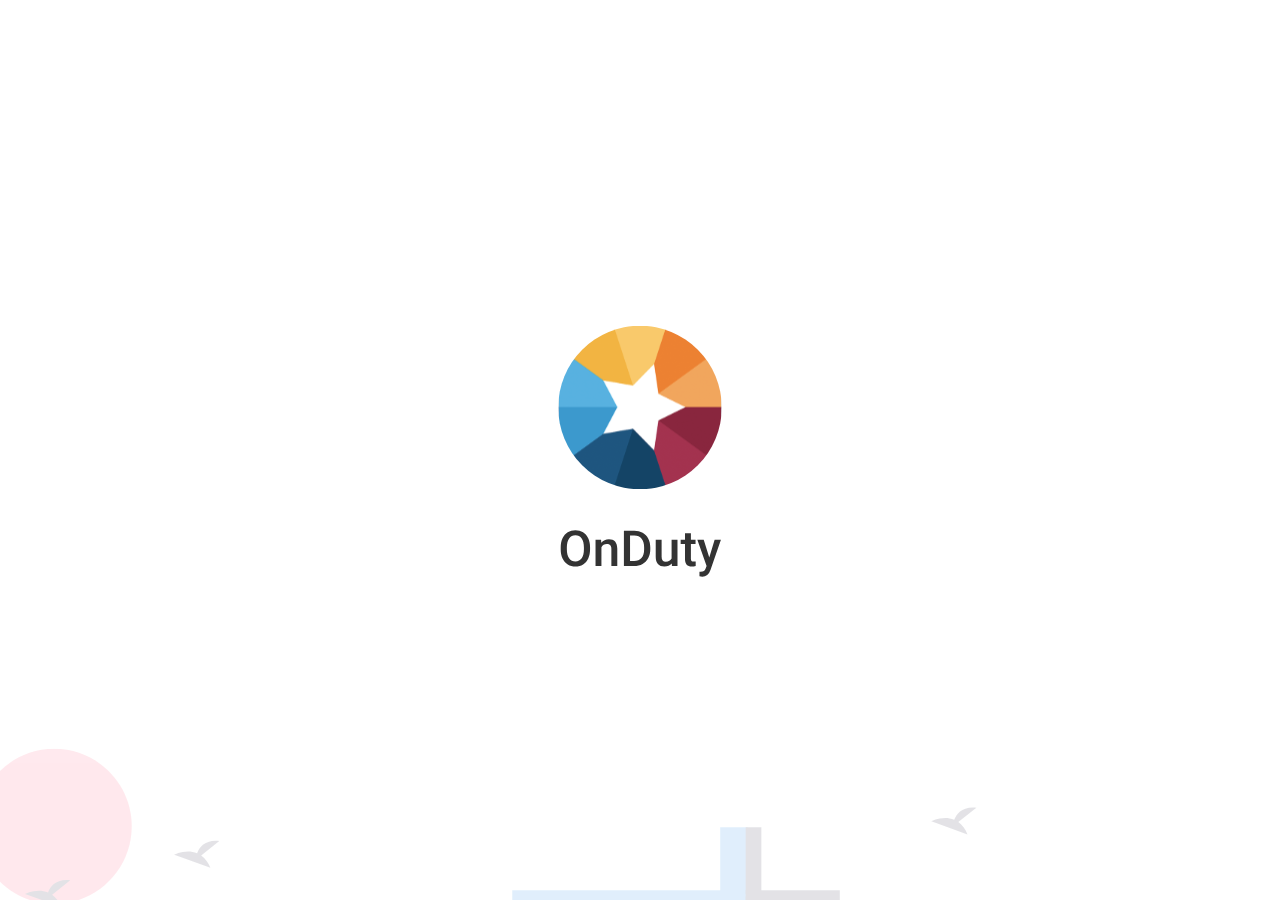
<file: public/index.html>
<!DOCTYPE html>
<html lang="en">
<head>
    <meta charset="UTF-8">
    <meta name="viewport" content="width=device-width, initial-scale=1.0">
    <meta http-equiv="refresh" content="2; URL=login.html" >
    <title>Document</title>
    <style>
        html,body{
            height: 100%;
        }
        body{
            background-image: url(img/A.svg);
            position: fixed;
            background-repeat: no-repeat;
            background-position: center;
            background-size: cover;
            width: 100%;
            height: 100%;
 
        }
    </style>
</head>
<body>
    
</body>
</html>
</file>
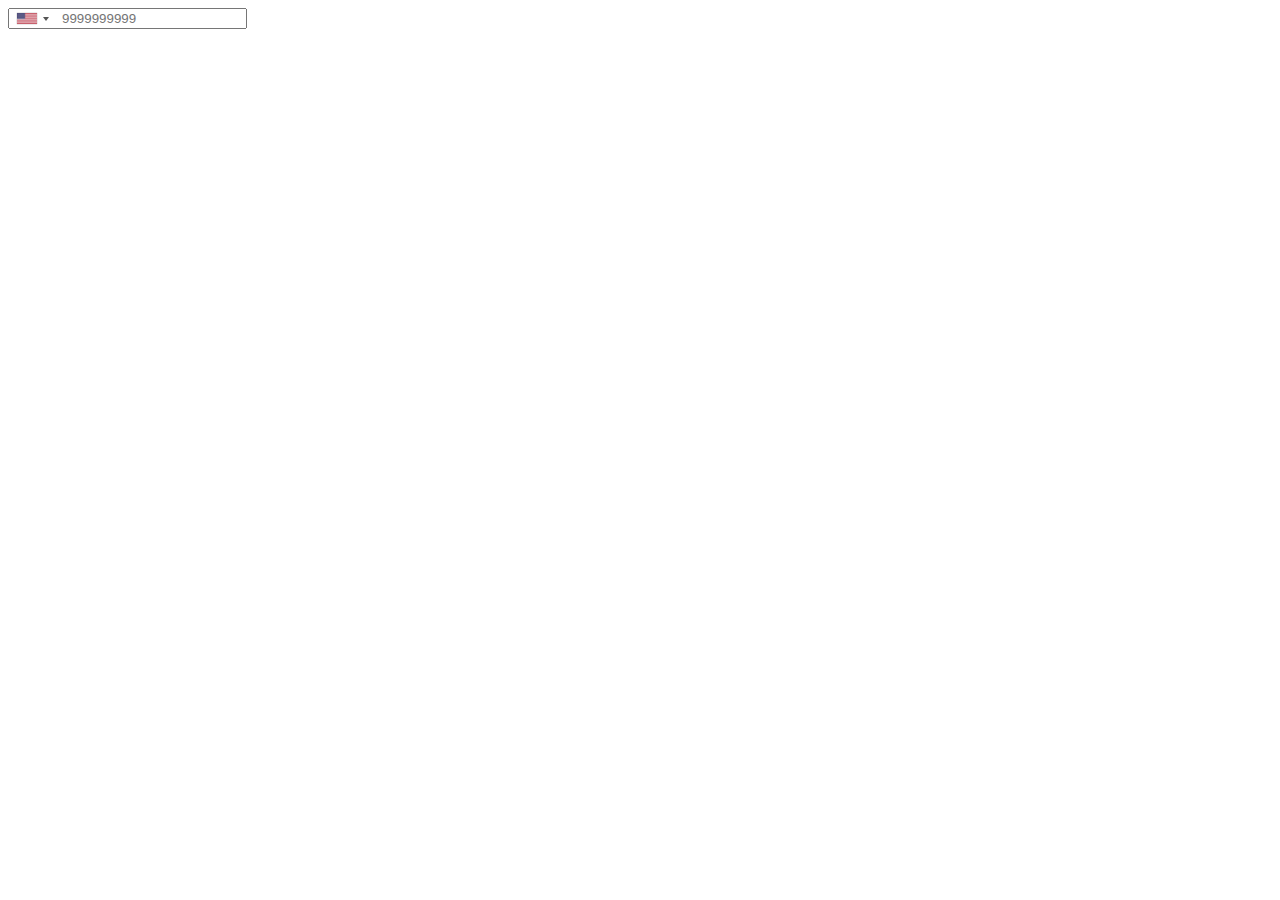
<file: public(OLD)/testing.html>
<!DOCTYPE html>
<html lang="en">
<head>
    <meta charset="UTF-8">
    <meta name="viewport" content="width=device-width, initial-scale=1.0">
    <title>Document</title>
    <link rel="stylesheet" href="external/css/intlTelInput.css">

    <style>
        .iti__flag {background-image: url("external/img/flags.png");}

@media (-webkit-min-device-pixel-ratio: 2), (min-resolution: 192dpi) {
  .iti__flag {background-image: url("external/img/flags@2x.png");}
}
    </style>
</head>
<body>
    <input class="ibox" id="phoneNumber" type="tel" maxlength="10" minlength="10" placeholder="9999999999">

    <script src="external/js/intlTelInput.js"></script>
    <script>
      var input = document.querySelector("#phoneNumber");
      window.intlTelInput(input, {
        // any initialisation options go here
      });
    </script>
</body>
</html>
</file>
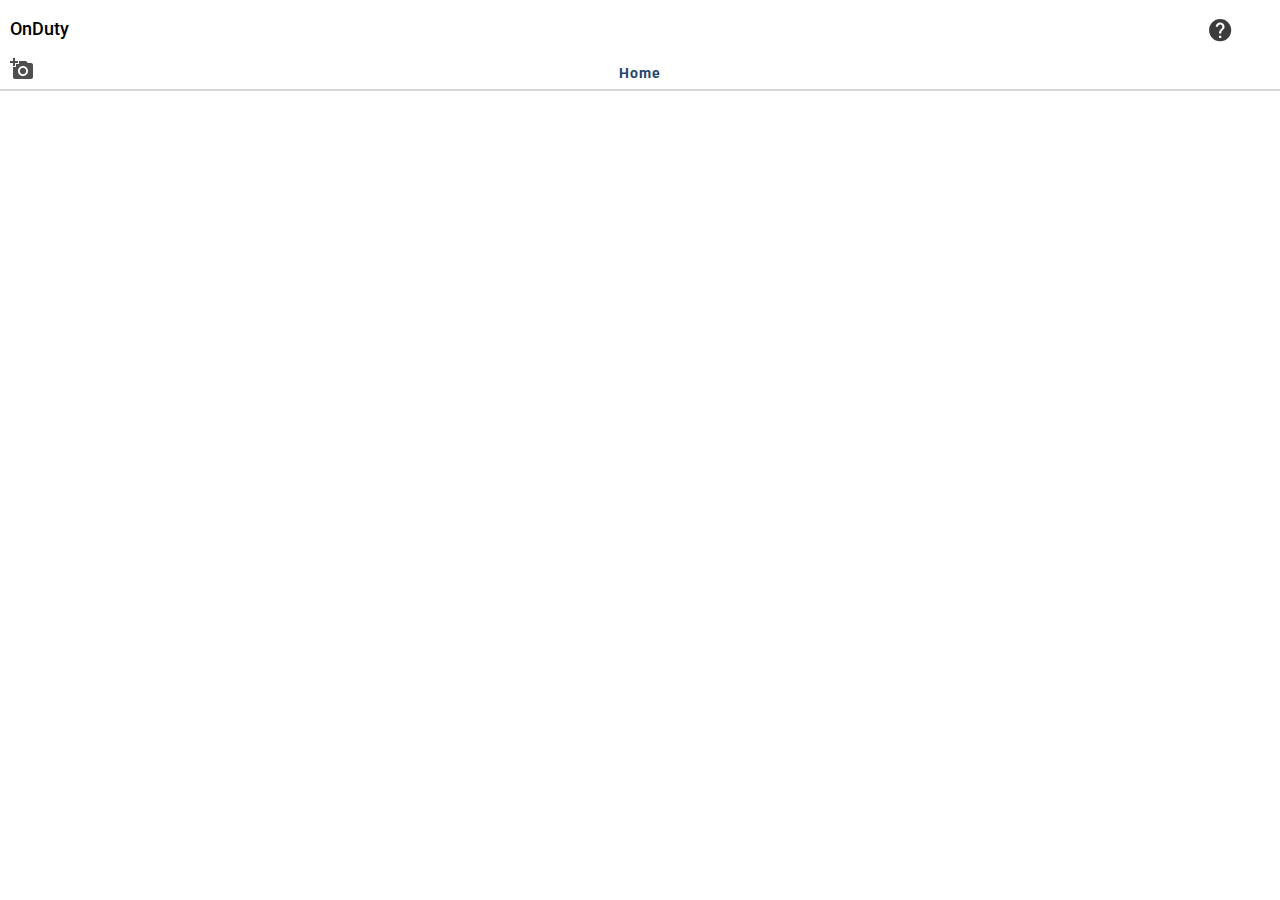
<file: public/home.html>
<!DOCTYPE html>
<html lang="en">
<head>
    <meta charset="UTF-8">
    <meta name="viewport" content="width=device-width, initial-scale=1.0">
    <title>Document</title>

    <link rel="stylesheet" href="css/home.css">
    <link href="https://fonts.googleapis.com/icon?family=Roboto:300,400,500|Material+Icons" rel="stylesheet">

</head>
<body>
    <header id="home_header">

    <span id="logo">OnDuty</span>

    <span id="generic_button">
    <a href="https://api.whatsapp.com/send?phone=919718710267&text=Hi,%20%20I%20just%20clicked%20on%20the%20Generic%20Button" target="_blank"><img  src="img/generic.svg" width="24px" height="24px" alt="info"></a>
    </span>

    <span id="camera_upload"><img src="img/upload_camera.svg" alt="upload"></span>
    <p id="home_text">Home</p>

    </header>

    <hr id="margin_line">

</body>
</html>
</file>
<file: public(OLD)/external/css/intlTelInput.css>
.iti {
  position: relative;
  display: inline-block; }
  .iti * {
    box-sizing: border-box;
    -moz-box-sizing: border-box; }
  .iti__hide {
    display: none; }
  .iti__v-hide {
    visibility: hidden; }
  .iti input, .iti input[type=text], .iti input[type=tel] {
    position: relative;
    z-index: 0;
    margin-top: 0 !important;
    margin-bottom: 0 !important;
    padding-right: 36px;
    margin-right: 0; }
  .iti__flag-container {
    position: absolute;
    top: 0;
    bottom: 0;
    right: 0;
    padding: 1px; }
  .iti__selected-flag {
    z-index: 1;
    position: relative;
    display: flex;
    align-items: center;
    height: 100%;
    padding: 0 6px 0 8px; }
  .iti__arrow {
    margin-left: 6px;
    width: 0;
    height: 0;
    border-left: 3px solid transparent;
    border-right: 3px solid transparent;
    border-top: 4px solid #555; }
    .iti__arrow--up {
      border-top: none;
      border-bottom: 4px solid #555; }
  .iti__country-list {
    position: absolute;
    z-index: 2;
    list-style: none;
    text-align: left;
    padding: 0;
    margin: 0 0 0 -1px;
    box-shadow: 1px 1px 4px rgba(0, 0, 0, 0.2);
    background-color: white;
    border: 1px solid #CCC;
    white-space: nowrap;
    max-height: 200px;
    overflow-y: scroll;
    -webkit-overflow-scrolling: touch; }
    .iti__country-list--dropup {
      bottom: 100%;
      margin-bottom: -1px; }
    @media (max-width: 500px) {
      .iti__country-list {
        white-space: normal; } }
  .iti__flag-box {
    display: inline-block;
    width: 20px; }
  .iti__divider {
    padding-bottom: 5px;
    margin-bottom: 5px;
    border-bottom: 1px solid #CCC; }
  .iti__country {
    padding: 5px 10px;
    outline: none; }
  .iti__dial-code {
    color: #999; }
  .iti__country.iti__highlight {
    background-color: rgba(0, 0, 0, 0.05); }
  .iti__flag-box, .iti__country-name, .iti__dial-code {
    vertical-align: middle; }
  .iti__flag-box, .iti__country-name {
    margin-right: 6px; }
  .iti--allow-dropdown input, .iti--allow-dropdown input[type=text], .iti--allow-dropdown input[type=tel], .iti--separate-dial-code input, .iti--separate-dial-code input[type=text], .iti--separate-dial-code input[type=tel] {
    padding-right: 6px;
    padding-left: 52px;
    margin-left: 0; }
  .iti--allow-dropdown .iti__flag-container, .iti--separate-dial-code .iti__flag-container {
    right: auto;
    left: 0; }
  .iti--allow-dropdown .iti__flag-container:hover {
    cursor: pointer; }
    .iti--allow-dropdown .iti__flag-container:hover .iti__selected-flag {
      background-color: rgba(0, 0, 0, 0.05); }
  .iti--allow-dropdown input[disabled] + .iti__flag-container:hover,
  .iti--allow-dropdown input[readonly] + .iti__flag-container:hover {
    cursor: default; }
    .iti--allow-dropdown input[disabled] + .iti__flag-container:hover .iti__selected-flag,
    .iti--allow-dropdown input[readonly] + .iti__flag-container:hover .iti__selected-flag {
      background-color: transparent; }
  .iti--separate-dial-code .iti__selected-flag {
    background-color: rgba(0, 0, 0, 0.05); }
  .iti--separate-dial-code .iti__selected-dial-code {
    margin-left: 6px; }
  .iti--container {
    position: absolute;
    top: -1000px;
    left: -1000px;
    z-index: 1060;
    padding: 1px; }
    .iti--container:hover {
      cursor: pointer; }

.iti-mobile .iti--container {
  top: 30px;
  bottom: 30px;
  left: 30px;
  right: 30px;
  position: fixed; }

.iti-mobile .iti__country-list {
  max-height: 100%;
  width: 100%; }

.iti-mobile .iti__country {
  padding: 10px 10px;
  line-height: 1.5em; }

.iti__flag {
  width: 20px; }
  .iti__flag.iti__be {
    width: 18px; }
  .iti__flag.iti__ch {
    width: 15px; }
  .iti__flag.iti__mc {
    width: 19px; }
  .iti__flag.iti__ne {
    width: 18px; }
  .iti__flag.iti__np {
    width: 13px; }
  .iti__flag.iti__va {
    width: 15px; }
  @media (-webkit-min-device-pixel-ratio: 2), (min-resolution: 192dpi) {
    .iti__flag {
      background-size: 5652px 15px; } }
  .iti__flag.iti__ac {
    height: 10px;
    background-position: 0px 0px; }
  .iti__flag.iti__ad {
    height: 14px;
    background-position: -22px 0px; }
  .iti__flag.iti__ae {
    height: 10px;
    background-position: -44px 0px; }
  .iti__flag.iti__af {
    height: 14px;
    background-position: -66px 0px; }
  .iti__flag.iti__ag {
    height: 14px;
    background-position: -88px 0px; }
  .iti__flag.iti__ai {
    height: 10px;
    background-position: -110px 0px; }
  .iti__flag.iti__al {
    height: 15px;
    background-position: -132px 0px; }
  .iti__flag.iti__am {
    height: 10px;
    background-position: -154px 0px; }
  .iti__flag.iti__ao {
    height: 14px;
    background-position: -176px 0px; }
  .iti__flag.iti__aq {
    height: 14px;
    background-position: -198px 0px; }
  .iti__flag.iti__ar {
    height: 13px;
    background-position: -220px 0px; }
  .iti__flag.iti__as {
    height: 10px;
    background-position: -242px 0px; }
  .iti__flag.iti__at {
    height: 14px;
    background-position: -264px 0px; }
  .iti__flag.iti__au {
    height: 10px;
    background-position: -286px 0px; }
  .iti__flag.iti__aw {
    height: 14px;
    background-position: -308px 0px; }
  .iti__flag.iti__ax {
    height: 13px;
    background-position: -330px 0px; }
  .iti__flag.iti__az {
    height: 10px;
    background-position: -352px 0px; }
  .iti__flag.iti__ba {
    height: 10px;
    background-position: -374px 0px; }
  .iti__flag.iti__bb {
    height: 14px;
    background-position: -396px 0px; }
  .iti__flag.iti__bd {
    height: 12px;
    background-position: -418px 0px; }
  .iti__flag.iti__be {
    height: 15px;
    background-position: -440px 0px; }
  .iti__flag.iti__bf {
    height: 14px;
    background-position: -460px 0px; }
  .iti__flag.iti__bg {
    height: 12px;
    background-position: -482px 0px; }
  .iti__flag.iti__bh {
    height: 12px;
    background-position: -504px 0px; }
  .iti__flag.iti__bi {
    height: 12px;
    background-position: -526px 0px; }
  .iti__flag.iti__bj {
    height: 14px;
    background-position: -548px 0px; }
  .iti__flag.iti__bl {
    height: 14px;
    background-position: -570px 0px; }
  .iti__flag.iti__bm {
    height: 10px;
    background-position: -592px 0px; }
  .iti__flag.iti__bn {
    height: 10px;
    background-position: -614px 0px; }
  .iti__flag.iti__bo {
    height: 14px;
    background-position: -636px 0px; }
  .iti__flag.iti__bq {
    height: 14px;
    background-position: -658px 0px; }
  .iti__flag.iti__br {
    height: 14px;
    background-position: -680px 0px; }
  .iti__flag.iti__bs {
    height: 10px;
    background-position: -702px 0px; }
  .iti__flag.iti__bt {
    height: 14px;
    background-position: -724px 0px; }
  .iti__flag.iti__bv {
    height: 15px;
    background-position: -746px 0px; }
  .iti__flag.iti__bw {
    height: 14px;
    background-position: -768px 0px; }
  .iti__flag.iti__by {
    height: 10px;
    background-position: -790px 0px; }
  .iti__flag.iti__bz {
    height: 14px;
    background-position: -812px 0px; }
  .iti__flag.iti__ca {
    height: 10px;
    background-position: -834px 0px; }
  .iti__flag.iti__cc {
    height: 10px;
    background-position: -856px 0px; }
  .iti__flag.iti__cd {
    height: 15px;
    background-position: -878px 0px; }
  .iti__flag.iti__cf {
    height: 14px;
    background-position: -900px 0px; }
  .iti__flag.iti__cg {
    height: 14px;
    background-position: -922px 0px; }
  .iti__flag.iti__ch {
    height: 15px;
    background-position: -944px 0px; }
  .iti__flag.iti__ci {
    height: 14px;
    background-position: -961px 0px; }
  .iti__flag.iti__ck {
    height: 10px;
    background-position: -983px 0px; }
  .iti__flag.iti__cl {
    height: 14px;
    background-position: -1005px 0px; }
  .iti__flag.iti__cm {
    height: 14px;
    background-position: -1027px 0px; }
  .iti__flag.iti__cn {
    height: 14px;
    background-position: -1049px 0px; }
  .iti__flag.iti__co {
    height: 14px;
    background-position: -1071px 0px; }
  .iti__flag.iti__cp {
    height: 14px;
    background-position: -1093px 0px; }
  .iti__flag.iti__cr {
    height: 12px;
    background-position: -1115px 0px; }
  .iti__flag.iti__cu {
    height: 10px;
    background-position: -1137px 0px; }
  .iti__flag.iti__cv {
    height: 12px;
    background-position: -1159px 0px; }
  .iti__flag.iti__cw {
    height: 14px;
    background-position: -1181px 0px; }
  .iti__flag.iti__cx {
    height: 10px;
    background-position: -1203px 0px; }
  .iti__flag.iti__cy {
    height: 14px;
    background-position: -1225px 0px; }
  .iti__flag.iti__cz {
    height: 14px;
    background-position: -1247px 0px; }
  .iti__flag.iti__de {
    height: 12px;
    background-position: -1269px 0px; }
  .iti__flag.iti__dg {
    height: 10px;
    background-position: -1291px 0px; }
  .iti__flag.iti__dj {
    height: 14px;
    background-position: -1313px 0px; }
  .iti__flag.iti__dk {
    height: 15px;
    background-position: -1335px 0px; }
  .iti__flag.iti__dm {
    height: 10px;
    background-position: -1357px 0px; }
  .iti__flag.iti__do {
    height: 14px;
    background-position: -1379px 0px; }
  .iti__flag.iti__dz {
    height: 14px;
    background-position: -1401px 0px; }
  .iti__flag.iti__ea {
    height: 14px;
    background-position: -1423px 0px; }
  .iti__flag.iti__ec {
    height: 14px;
    background-position: -1445px 0px; }
  .iti__flag.iti__ee {
    height: 13px;
    background-position: -1467px 0px; }
  .iti__flag.iti__eg {
    height: 14px;
    background-position: -1489px 0px; }
  .iti__flag.iti__eh {
    height: 10px;
    background-position: -1511px 0px; }
  .iti__flag.iti__er {
    height: 10px;
    background-position: -1533px 0px; }
  .iti__flag.iti__es {
    height: 14px;
    background-position: -1555px 0px; }
  .iti__flag.iti__et {
    height: 10px;
    background-position: -1577px 0px; }
  .iti__flag.iti__eu {
    height: 14px;
    background-position: -1599px 0px; }
  .iti__flag.iti__fi {
    height: 12px;
    background-position: -1621px 0px; }
  .iti__flag.iti__fj {
    height: 10px;
    background-position: -1643px 0px; }
  .iti__flag.iti__fk {
    height: 10px;
    background-position: -1665px 0px; }
  .iti__flag.iti__fm {
    height: 11px;
    background-position: -1687px 0px; }
  .iti__flag.iti__fo {
    height: 15px;
    background-position: -1709px 0px; }
  .iti__flag.iti__fr {
    height: 14px;
    background-position: -1731px 0px; }
  .iti__flag.iti__ga {
    height: 15px;
    background-position: -1753px 0px; }
  .iti__flag.iti__gb {
    height: 10px;
    background-position: -1775px 0px; }
  .iti__flag.iti__gd {
    height: 12px;
    background-position: -1797px 0px; }
  .iti__flag.iti__ge {
    height: 14px;
    background-position: -1819px 0px; }
  .iti__flag.iti__gf {
    height: 14px;
    background-position: -1841px 0px; }
  .iti__flag.iti__gg {
    height: 14px;
    background-position: -1863px 0px; }
  .iti__flag.iti__gh {
    height: 14px;
    background-position: -1885px 0px; }
  .iti__flag.iti__gi {
    height: 10px;
    background-position: -1907px 0px; }
  .iti__flag.iti__gl {
    height: 14px;
    background-position: -1929px 0px; }
  .iti__flag.iti__gm {
    height: 14px;
    background-position: -1951px 0px; }
  .iti__flag.iti__gn {
    height: 14px;
    background-position: -1973px 0px; }
  .iti__flag.iti__gp {
    height: 14px;
    background-position: -1995px 0px; }
  .iti__flag.iti__gq {
    height: 14px;
    background-position: -2017px 0px; }
  .iti__flag.iti__gr {
    height: 14px;
    background-position: -2039px 0px; }
  .iti__flag.iti__gs {
    height: 10px;
    background-position: -2061px 0px; }
  .iti__flag.iti__gt {
    height: 13px;
    background-position: -2083px 0px; }
  .iti__flag.iti__gu {
    height: 11px;
    background-position: -2105px 0px; }
  .iti__flag.iti__gw {
    height: 10px;
    background-position: -2127px 0px; }
  .iti__flag.iti__gy {
    height: 12px;
    background-position: -2149px 0px; }
  .iti__flag.iti__hk {
    height: 14px;
    background-position: -2171px 0px; }
  .iti__flag.iti__hm {
    height: 10px;
    background-position: -2193px 0px; }
  .iti__flag.iti__hn {
    height: 10px;
    background-position: -2215px 0px; }
  .iti__flag.iti__hr {
    height: 10px;
    background-position: -2237px 0px; }
  .iti__flag.iti__ht {
    height: 12px;
    background-position: -2259px 0px; }
  .iti__flag.iti__hu {
    height: 10px;
    background-position: -2281px 0px; }
  .iti__flag.iti__ic {
    height: 14px;
    background-position: -2303px 0px; }
  .iti__flag.iti__id {
    height: 14px;
    background-position: -2325px 0px; }
  .iti__flag.iti__ie {
    height: 10px;
    background-position: -2347px 0px; }
  .iti__flag.iti__il {
    height: 15px;
    background-position: -2369px 0px; }
  .iti__flag.iti__im {
    height: 10px;
    background-position: -2391px 0px; }
  .iti__flag.iti__in {
    height: 14px;
    background-position: -2413px 0px; }
  .iti__flag.iti__io {
    height: 10px;
    background-position: -2435px 0px; }
  .iti__flag.iti__iq {
    height: 14px;
    background-position: -2457px 0px; }
  .iti__flag.iti__ir {
    height: 12px;
    background-position: -2479px 0px; }
  .iti__flag.iti__is {
    height: 15px;
    background-position: -2501px 0px; }
  .iti__flag.iti__it {
    height: 14px;
    background-position: -2523px 0px; }
  .iti__flag.iti__je {
    height: 12px;
    background-position: -2545px 0px; }
  .iti__flag.iti__jm {
    height: 10px;
    background-position: -2567px 0px; }
  .iti__flag.iti__jo {
    height: 10px;
    background-position: -2589px 0px; }
  .iti__flag.iti__jp {
    height: 14px;
    background-position: -2611px 0px; }
  .iti__flag.iti__ke {
    height: 14px;
    background-position: -2633px 0px; }
  .iti__flag.iti__kg {
    height: 12px;
    background-position: -2655px 0px; }
  .iti__flag.iti__kh {
    height: 13px;
    background-position: -2677px 0px; }
  .iti__flag.iti__ki {
    height: 10px;
    background-position: -2699px 0px; }
  .iti__flag.iti__km {
    height: 12px;
    background-position: -2721px 0px; }
  .iti__flag.iti__kn {
    height: 14px;
    background-position: -2743px 0px; }
  .iti__flag.iti__kp {
    height: 10px;
    background-position: -2765px 0px; }
  .iti__flag.iti__kr {
    height: 14px;
    background-position: -2787px 0px; }
  .iti__flag.iti__kw {
    height: 10px;
    background-position: -2809px 0px; }
  .iti__flag.iti__ky {
    height: 10px;
    background-position: -2831px 0px; }
  .iti__flag.iti__kz {
    height: 10px;
    background-position: -2853px 0px; }
  .iti__flag.iti__la {
    height: 14px;
    background-position: -2875px 0px; }
  .iti__flag.iti__lb {
    height: 14px;
    background-position: -2897px 0px; }
  .iti__flag.iti__lc {
    height: 10px;
    background-position: -2919px 0px; }
  .iti__flag.iti__li {
    height: 12px;
    background-position: -2941px 0px; }
  .iti__flag.iti__lk {
    height: 10px;
    background-position: -2963px 0px; }
  .iti__flag.iti__lr {
    height: 11px;
    background-position: -2985px 0px; }
  .iti__flag.iti__ls {
    height: 14px;
    background-position: -3007px 0px; }
  .iti__flag.iti__lt {
    height: 12px;
    background-position: -3029px 0px; }
  .iti__flag.iti__lu {
    height: 12px;
    background-position: -3051px 0px; }
  .iti__flag.iti__lv {
    height: 10px;
    background-position: -3073px 0px; }
  .iti__flag.iti__ly {
    height: 10px;
    background-position: -3095px 0px; }
  .iti__flag.iti__ma {
    height: 14px;
    background-position: -3117px 0px; }
  .iti__flag.iti__mc {
    height: 15px;
    background-position: -3139px 0px; }
  .iti__flag.iti__md {
    height: 10px;
    background-position: -3160px 0px; }
  .iti__flag.iti__me {
    height: 10px;
    background-position: -3182px 0px; }
  .iti__flag.iti__mf {
    height: 14px;
    background-position: -3204px 0px; }
  .iti__flag.iti__mg {
    height: 14px;
    background-position: -3226px 0px; }
  .iti__flag.iti__mh {
    height: 11px;
    background-position: -3248px 0px; }
  .iti__flag.iti__mk {
    height: 10px;
    background-position: -3270px 0px; }
  .iti__flag.iti__ml {
    height: 14px;
    background-position: -3292px 0px; }
  .iti__flag.iti__mm {
    height: 14px;
    background-position: -3314px 0px; }
  .iti__flag.iti__mn {
    height: 10px;
    background-position: -3336px 0px; }
  .iti__flag.iti__mo {
    height: 14px;
    background-position: -3358px 0px; }
  .iti__flag.iti__mp {
    height: 10px;
    background-position: -3380px 0px; }
  .iti__flag.iti__mq {
    height: 14px;
    background-position: -3402px 0px; }
  .iti__flag.iti__mr {
    height: 14px;
    background-position: -3424px 0px; }
  .iti__flag.iti__ms {
    height: 10px;
    background-position: -3446px 0px; }
  .iti__flag.iti__mt {
    height: 14px;
    background-position: -3468px 0px; }
  .iti__flag.iti__mu {
    height: 14px;
    background-position: -3490px 0px; }
  .iti__flag.iti__mv {
    height: 14px;
    background-position: -3512px 0px; }
  .iti__flag.iti__mw {
    height: 14px;
    background-position: -3534px 0px; }
  .iti__flag.iti__mx {
    height: 12px;
    background-position: -3556px 0px; }
  .iti__flag.iti__my {
    height: 10px;
    background-position: -3578px 0px; }
  .iti__flag.iti__mz {
    height: 14px;
    background-position: -3600px 0px; }
  .iti__flag.iti__na {
    height: 14px;
    background-position: -3622px 0px; }
  .iti__flag.iti__nc {
    height: 10px;
    background-position: -3644px 0px; }
  .iti__flag.iti__ne {
    height: 15px;
    background-position: -3666px 0px; }
  .iti__flag.iti__nf {
    height: 10px;
    background-position: -3686px 0px; }
  .iti__flag.iti__ng {
    height: 10px;
    background-position: -3708px 0px; }
  .iti__flag.iti__ni {
    height: 12px;
    background-position: -3730px 0px; }
  .iti__flag.iti__nl {
    height: 14px;
    background-position: -3752px 0px; }
  .iti__flag.iti__no {
    height: 15px;
    background-position: -3774px 0px; }
  .iti__flag.iti__np {
    height: 15px;
    background-position: -3796px 0px; }
  .iti__flag.iti__nr {
    height: 10px;
    background-position: -3811px 0px; }
  .iti__flag.iti__nu {
    height: 10px;
    background-position: -3833px 0px; }
  .iti__flag.iti__nz {
    height: 10px;
    background-position: -3855px 0px; }
  .iti__flag.iti__om {
    height: 10px;
    background-position: -3877px 0px; }
  .iti__flag.iti__pa {
    height: 14px;
    background-position: -3899px 0px; }
  .iti__flag.iti__pe {
    height: 14px;
    background-position: -3921px 0px; }
  .iti__flag.iti__pf {
    height: 14px;
    background-position: -3943px 0px; }
  .iti__flag.iti__pg {
    height: 15px;
    background-position: -3965px 0px; }
  .iti__flag.iti__ph {
    height: 10px;
    background-position: -3987px 0px; }
  .iti__flag.iti__pk {
    height: 14px;
    background-position: -4009px 0px; }
  .iti__flag.iti__pl {
    height: 13px;
    background-position: -4031px 0px; }
  .iti__flag.iti__pm {
    height: 14px;
    background-position: -4053px 0px; }
  .iti__flag.iti__pn {
    height: 10px;
    background-position: -4075px 0px; }
  .iti__flag.iti__pr {
    height: 14px;
    background-position: -4097px 0px; }
  .iti__flag.iti__ps {
    height: 10px;
    background-position: -4119px 0px; }
  .iti__flag.iti__pt {
    height: 14px;
    background-position: -4141px 0px; }
  .iti__flag.iti__pw {
    height: 13px;
    background-position: -4163px 0px; }
  .iti__flag.iti__py {
    height: 11px;
    background-position: -4185px 0px; }
  .iti__flag.iti__qa {
    height: 8px;
    background-position: -4207px 0px; }
  .iti__flag.iti__re {
    height: 14px;
    background-position: -4229px 0px; }
  .iti__flag.iti__ro {
    height: 14px;
    background-position: -4251px 0px; }
  .iti__flag.iti__rs {
    height: 14px;
    background-position: -4273px 0px; }
  .iti__flag.iti__ru {
    height: 14px;
    background-position: -4295px 0px; }
  .iti__flag.iti__rw {
    height: 14px;
    background-position: -4317px 0px; }
  .iti__flag.iti__sa {
    height: 14px;
    background-position: -4339px 0px; }
  .iti__flag.iti__sb {
    height: 10px;
    background-position: -4361px 0px; }
  .iti__flag.iti__sc {
    height: 10px;
    background-position: -4383px 0px; }
  .iti__flag.iti__sd {
    height: 10px;
    background-position: -4405px 0px; }
  .iti__flag.iti__se {
    height: 13px;
    background-position: -4427px 0px; }
  .iti__flag.iti__sg {
    height: 14px;
    background-position: -4449px 0px; }
  .iti__flag.iti__sh {
    height: 10px;
    background-position: -4471px 0px; }
  .iti__flag.iti__si {
    height: 10px;
    background-position: -4493px 0px; }
  .iti__flag.iti__sj {
    height: 15px;
    background-position: -4515px 0px; }
  .iti__flag.iti__sk {
    height: 14px;
    background-position: -4537px 0px; }
  .iti__flag.iti__sl {
    height: 14px;
    background-position: -4559px 0px; }
  .iti__flag.iti__sm {
    height: 15px;
    background-position: -4581px 0px; }
  .iti__flag.iti__sn {
    height: 14px;
    background-position: -4603px 0px; }
  .iti__flag.iti__so {
    height: 14px;
    background-position: -4625px 0px; }
  .iti__flag.iti__sr {
    height: 14px;
    background-position: -4647px 0px; }
  .iti__flag.iti__ss {
    height: 10px;
    background-position: -4669px 0px; }
  .iti__flag.iti__st {
    height: 10px;
    background-position: -4691px 0px; }
  .iti__flag.iti__sv {
    height: 12px;
    background-position: -4713px 0px; }
  .iti__flag.iti__sx {
    height: 14px;
    background-position: -4735px 0px; }
  .iti__flag.iti__sy {
    height: 14px;
    background-position: -4757px 0px; }
  .iti__flag.iti__sz {
    height: 14px;
    background-position: -4779px 0px; }
  .iti__flag.iti__ta {
    height: 10px;
    background-position: -4801px 0px; }
  .iti__flag.iti__tc {
    height: 10px;
    background-position: -4823px 0px; }
  .iti__flag.iti__td {
    height: 14px;
    background-position: -4845px 0px; }
  .iti__flag.iti__tf {
    height: 14px;
    background-position: -4867px 0px; }
  .iti__flag.iti__tg {
    height: 13px;
    background-position: -4889px 0px; }
  .iti__flag.iti__th {
    height: 14px;
    background-position: -4911px 0px; }
  .iti__flag.iti__tj {
    height: 10px;
    background-position: -4933px 0px; }
  .iti__flag.iti__tk {
    height: 10px;
    background-position: -4955px 0px; }
  .iti__flag.iti__tl {
    height: 10px;
    background-position: -4977px 0px; }
  .iti__flag.iti__tm {
    height: 14px;
    background-position: -4999px 0px; }
  .iti__flag.iti__tn {
    height: 14px;
    background-position: -5021px 0px; }
  .iti__flag.iti__to {
    height: 10px;
    background-position: -5043px 0px; }
  .iti__flag.iti__tr {
    height: 14px;
    background-position: -5065px 0px; }
  .iti__flag.iti__tt {
    height: 12px;
    background-position: -5087px 0px; }
  .iti__flag.iti__tv {
    height: 10px;
    background-position: -5109px 0px; }
  .iti__flag.iti__tw {
    height: 14px;
    background-position: -5131px 0px; }
  .iti__flag.iti__tz {
    height: 14px;
    background-position: -5153px 0px; }
  .iti__flag.iti__ua {
    height: 14px;
    background-position: -5175px 0px; }
  .iti__flag.iti__ug {
    height: 14px;
    background-position: -5197px 0px; }
  .iti__flag.iti__um {
    height: 11px;
    background-position: -5219px 0px; }
  .iti__flag.iti__un {
    height: 14px;
    background-position: -5241px 0px; }
  .iti__flag.iti__us {
    height: 11px;
    background-position: -5263px 0px; }
  .iti__flag.iti__uy {
    height: 14px;
    background-position: -5285px 0px; }
  .iti__flag.iti__uz {
    height: 10px;
    background-position: -5307px 0px; }
  .iti__flag.iti__va {
    height: 15px;
    background-position: -5329px 0px; }
  .iti__flag.iti__vc {
    height: 14px;
    background-position: -5346px 0px; }
  .iti__flag.iti__ve {
    height: 14px;
    background-position: -5368px 0px; }
  .iti__flag.iti__vg {
    height: 10px;
    background-position: -5390px 0px; }
  .iti__flag.iti__vi {
    height: 14px;
    background-position: -5412px 0px; }
  .iti__flag.iti__vn {
    height: 14px;
    background-position: -5434px 0px; }
  .iti__flag.iti__vu {
    height: 12px;
    background-position: -5456px 0px; }
  .iti__flag.iti__wf {
    height: 14px;
    background-position: -5478px 0px; }
  .iti__flag.iti__ws {
    height: 10px;
    background-position: -5500px 0px; }
  .iti__flag.iti__xk {
    height: 15px;
    background-position: -5522px 0px; }
  .iti__flag.iti__ye {
    height: 14px;
    background-position: -5544px 0px; }
  .iti__flag.iti__yt {
    height: 14px;
    background-position: -5566px 0px; }
  .iti__flag.iti__za {
    height: 14px;
    background-position: -5588px 0px; }
  .iti__flag.iti__zm {
    height: 14px;
    background-position: -5610px 0px; }
  .iti__flag.iti__zw {
    height: 10px;
    background-position: -5632px 0px; }

.iti__flag {
  height: 15px;
  box-shadow: 0px 0px 1px 0px #888;
  background-image: url("../img/flags.png");
  background-repeat: no-repeat;
  background-color: #DBDBDB;
  background-position: 20px 0; }
  @media (-webkit-min-device-pixel-ratio: 2), (min-resolution: 192dpi) {
    .iti__flag {
      background-image: url("../img/flags@2x.png"); } }

.iti__flag.iti__np {
  background-color: transparent; }
</file>
<file: public/css/home.css>
*{
    box-sizing: border-box;
    padding: 0;
    margin: 0;
}


html,body{
    height: 100%;
}

#home_header{
    width: 100%;
    height: 89px;
   
}

#margin_line{
    position: absolute;
width: 100%;
top: 89px;

border: 1px solid #D8D5D5;
}

#logo{position: absolute;
    font-family: Roboto;
    font-size: 18px;
    font-style: normal;
    font-weight: 500;
    line-height: 21px;
    letter-spacing: 0em;
    text-align: left;
    top: 18px;
    left: 10px;
   
    
}

#generic_button{position: absolute;
    right: 48px;
   top: 18px;
    
}

#home_text{

    font-family: Roboto;
font-size: 14px;
font-style: normal;
font-weight: 700;
line-height: 16px;
letter-spacing: 1.25px;
    text-align: center;
    color: #25456C;
    padding-top: 65px;

}

#camera_upload{
    position: absolute;
    top: 58px;
    width: 23px;
    height: 21px; 
    left: 10px;
}
</file>
